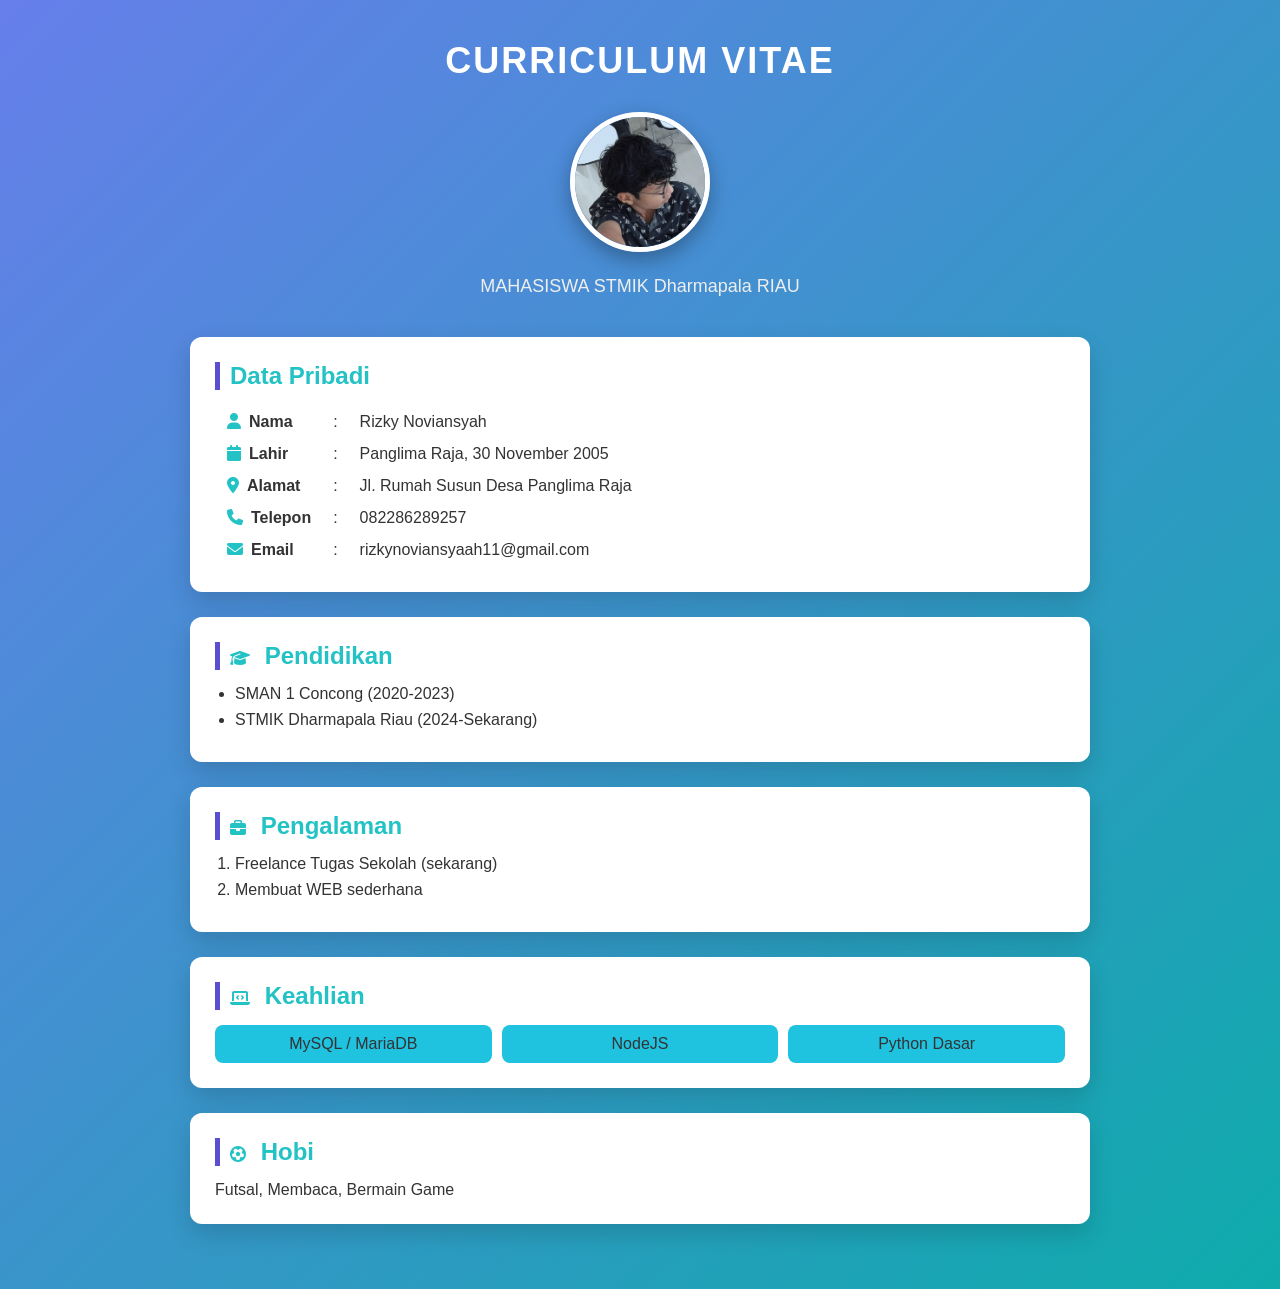
<file: index.html>
<!DOCTYPE html>
<html lang="id">
  <head>
    <meta charset="UTF-8" />
    <title>Curriculum Vitae</title>
    <link rel="stylesheet" type="text/css" href="cv_saya.css" />
    <link rel="stylesheet" href="https://cdnjs.cloudflare.com/ajax/libs/font-awesome/6.5.0/css/all.min.css">
  </head>
  <body>
    <section class="container">
      <h1 class="title">CURRICULUM VITAE</h1>

      <div class="profile">
        <img src="rizky.jpeg" alt="foto Rizky">
      </div>

      <p class="subtitle">MAHASISWA STMIK Dharmapala RIAU</p>

      <section class="card fade-in">
        <h2>Data Pribadi</h2>
        <table class="bio">
          <tr><td><i class="fa-solid fa-user"></i>Nama</td><td>:</td><td>Rizky Noviansyah</td></tr>
          <tr><td><i class="fa-solid fa-calendar"></i>Lahir</td><td>:</td><td>Panglima Raja, 30 November 2005</td></tr>
          <tr><td><i class="fa-solid fa-location-dot"></i>Alamat</td><td>:</td><td>Jl. Rumah Susun Desa Panglima Raja</td></tr>
          <tr><td><i class="fa-solid fa-phone"></i>Telepon</td><td>:</td><td>082286289257</td></tr>
          <tr><td><i class="fa-solid fa-envelope"></i>Email</td><td>:</td><td>rizkynoviansyaah11@gmail.com</td></tr>
        </table>
      </section>

      <section class="card slide-in">
        <h2><i class="fa-solid fa-graduation-cap"></i> Pendidikan</h2>
        <ul class="list">
          <li>SMAN 1 Concong (2020-2023)</li>
          <li>STMIK Dharmapala Riau (2024-Sekarang)</li>
        </ul>
      </section>

      <section class="card slide-in">
        <h2><i class="fa-solid fa-briefcase"></i> Pengalaman</h2>
        <ol class="list">
          <li>Freelance Tugas Sekolah (sekarang)</li>
          <li>Membuat WEB sederhana</li>
        </ol>
      </section>

      <section class="card fade-in">
        <h2><i class="fa-solid fa-laptop-code"></i> Keahlian</h2>
        <ul class="skills">
          <li>MySQL / MariaDB</li>
          <li>NodeJS</li>
          <li>Python Dasar</li>
        </ul>
      </section>

      <section class="card zoom-in">
        <h2><i class="fa-solid fa-futbol"></i> Hobi</h2>
        <p>Futsal, Membaca, Bermain Game</p>
      </section>
    </div>
  </body>
</html>
</file>
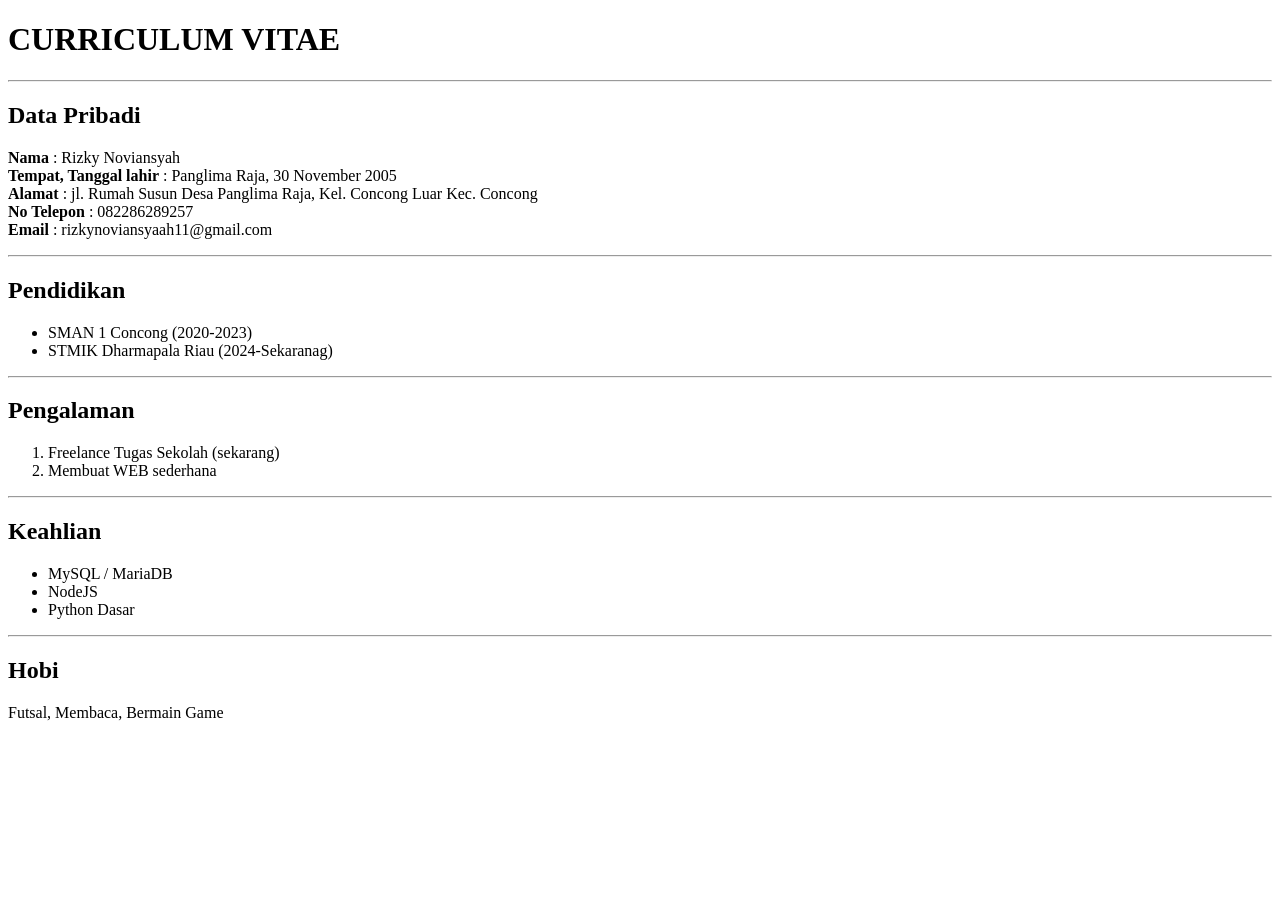
<file: Latihan_web.html>
<!DOCTYPE html>
<html lang="id">
  <head>
    <meta charset="UTF-8" />
    <title>Curriculum Vitae</title>
  </head>
  <body>
    <h1>CURRICULUM VITAE</h1>
    <hr />
    <h2>Data Pribadi</h2>
    <p>
      <strong>Nama</strong> : Rizky Noviansyah<br />
      <strong>Tempat, Tanggal lahir</strong> : Panglima Raja, 30 November 2005<br />
      <strong>Alamat</strong> : jl. Rumah Susun Desa Panglima Raja, Kel. Concong Luar Kec. Concong<br />
      <strong>No Telepon</strong> : 082286289257<br />
      <strong>Email</strong> : rizkynoviansyaah11@gmail.com
    </p>
    <hr />
    <h2>Pendidikan</h2>
    <ul>
      <li>SMAN 1 Concong (2020-2023)</li>
      <li>STMIK Dharmapala Riau (2024-Sekaranag)</li>
    </ul>
    <hr />
    <h2>Pengalaman</h2>
    <ol>
      <li>Freelance Tugas Sekolah (sekarang)</li>
      <li>Membuat WEB sederhana</li>
    </ol>
    <hr />
    <h2>Keahlian</h2>
    <ul>
      <li>MySQL / MariaDB</li>
      <li>NodeJS</li>
      <li>Python Dasar</li>
    </ul>
    <hr />
    <h2>Hobi</h2>
    <p>Futsal, Membaca, Bermain Game</p>
  </body>
</html>
</file>
<file: cv_saya.css>
/* Reset Dasar */
* {
  margin: 0;
  padding: 0;
  box-sizing: border-box;
}

/* Body */
body {
  font-family: "Segoe UI", Tahoma, sans-serif;
  background: linear-gradient(135deg, #667eea, #0eabab);
  min-height: 100vh;
  padding: 40px;
  color: #333;
}

/* Container Utama */
.container {
  max-width: 900px;
  margin: auto;
}

/* Judul */
.title {
  text-align: center;
  color: #fff;
  margin-bottom: 30px;
  font-size: 36px;
  letter-spacing: 2px;
  animation: drop 1s ease-out;
}

/* Subtitle */
.subtitle {
  text-align: center;
  color: #eee;
  margin-bottom: 40px;
  font-size: 18px;
}

/* Profile */
.profile {
  text-align: center;
  margin-bottom: 20px;
}

.profile img{
  width: 140px;
  height: 140px;
  border-radius: 50%;
  border: 5px solid white;
  box-shadow:0 8px 20px rgba(0,0,0,0.3);
  object-fit: cover;
}
/* Card */
.card {
  background: #fff;
  padding: 25px;
  margin-bottom: 25px;
  border-radius: 12px;
  box-shadow: 0 10px 25px rgba(0, 0, 0, 0.15);
  transition: 
    transform 0.4s ease,
    box-shadow 0.4s ease;
}

.card:hover {
  transform: translateY(-8px) scale(1.02);
  box-shadow: 0 20px 35px rgba(0, 0, 0, 0.25);
}

/* heading section */ 
.card h2 {
  margin-bottom: 15px;
  color: #22c2c5;
  border-left: 5px solid #5a4fcf;
  padding-left: 10px;
}

/* Bio */
.bio td{
  padding: 6px 10px;
}
.bio td:first-child {
  font-weight: bold;
}

/* List */
.list li {
  margin-left: 20px;
  margin-bottom: 8px;
}

/* Skills Grid */
.skills {
  display: grid;
  grid-template-columns: repeat(auto-fit, minmax(200px
  , 1fr));
  gap: 10px;
  list-style: none;
}

.skills li {
  background: #1fc3e0;
  padding: 10px;
  border-radius: 8px;
  text-align: center;
  transition: 
    background 0.3s ease,
    transform 0.3s ease;
}

.skills li:hover {
  background: #4bca9c;
  color: #fff;
  transform: scale(1.05);
}

/* Animation */
.fade-in {
  animation: fadeIn 1.2s ease forwards;
}

.slide-in {
  animation: slideIn 1.2s ease forwards;
}

.zoom-in {
  animation: zoomIn 1.2s ease forwards;
}

.card:nth-child(3){animation-delay: 0.2s;}
.card:nth-child(4){animation-delay: 0.4s;}
.card:nth-child(5){animation-delay: 0.6s;}
.card:nth-child(6){animation-delay: 0.8s;}

/* Keyframes */
@keyframes fadeIn {
  from {
    opacity: 0;
    transform: translateY(20px);
  }
  to {
    opacity: 1;
    transform: translateY(0);
  }
}

@keyframes slideIn {
  from {
    opacity: 0;
    transform: translateX(-40px);
  }
  to {
    opacity: 1;
    transform: translateX(0);
  }
}

@keyframes zoomIn {
  from {
    opacity: 0;
    transform: scale(0.9);
  }
  to {
    opacity: 1;
    transform: scale(1);
  }
}

@keyframes drop {
  from {
    opacity: 0;
    transform: translateY(-40px);
  }
  to {
    opacity: 1;
    transform: translateY(0);
  }
}

/* Icon Styling */
i{
  margin-right:8px;
  color:#22c2c5;
  font-size:16px;
}
</file>
